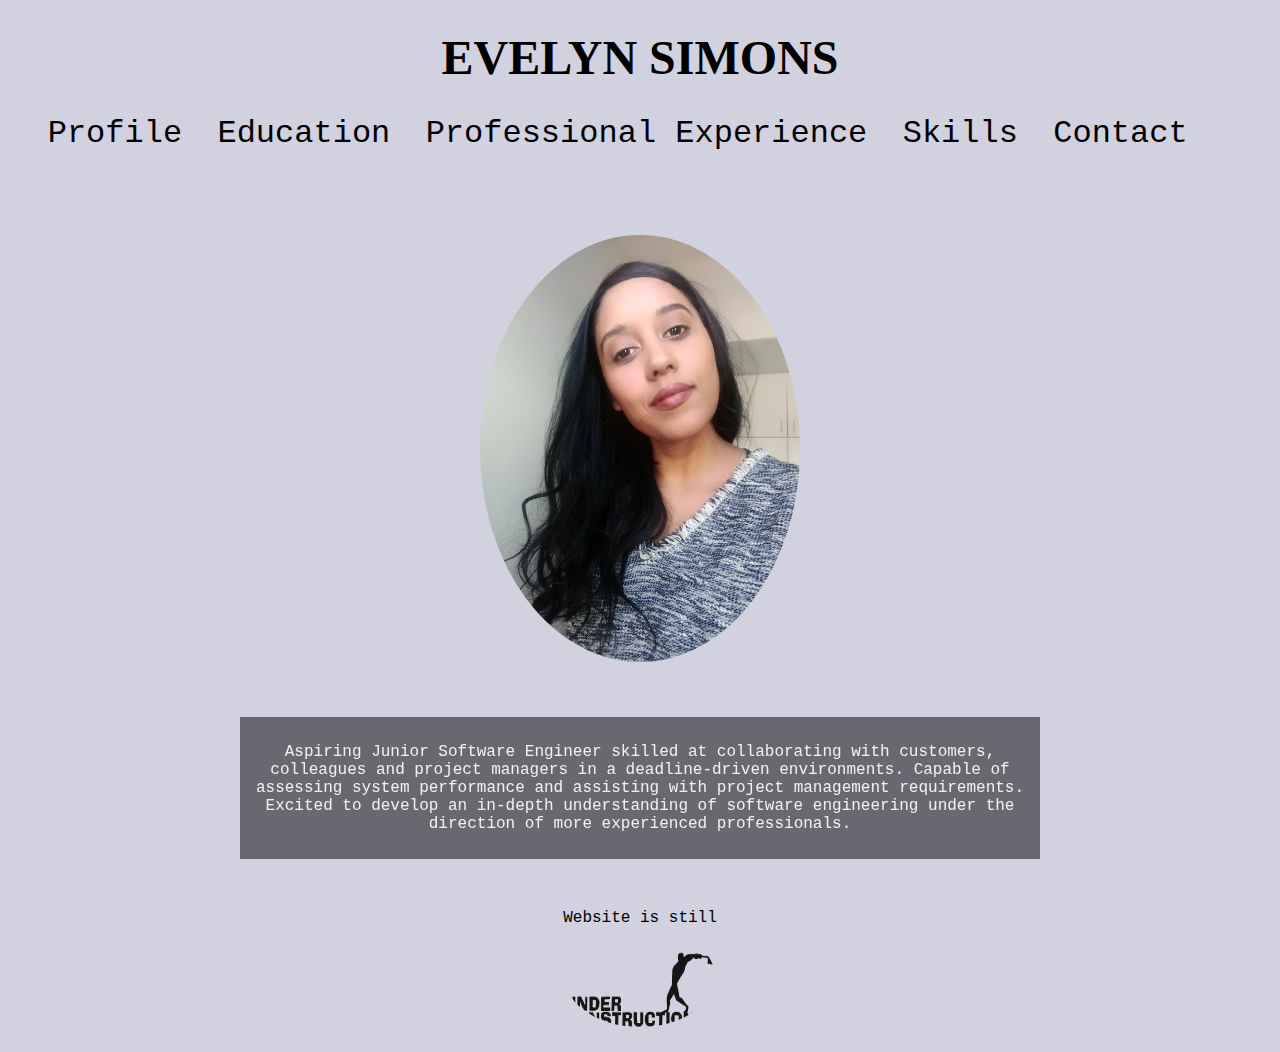
<file: index.html>
<!DOCTYPE html>
<html>
<head>
	<title>
  My Website
  </title>
  <body>
    <header>

    <!--background picture-->
    	<style>
    	body {

      background:url(https://coolbackgrounds.io/images/backgrounds/index/sea-edge-79ab30e2.png);
      background-repeat: no-repeat;
      background-attachment: fixed;
      background-size: cover;
		}

			</style>

	<link href="https://fonts.googleapis.com/css?family=Roboto&display=swap" rel="stylesheet">
	<link rel="stylesheet" type="text/css" href="html.css">
</head>
<body>

<div class="title-wrapper">
	<h1 class="title"> Evelyn Simons</h1>


</div>
<div class="menu">
	<div class="menu-item"><a href="index.html" class="menu-link">Profile</a></div>
	<div class="menu-item"><a href="education.html" class="menu-link">Education</a></div>
	<div class="menu-item"><a href="professional.html" class="menu-link">Professional Experience</a></div>
	<div class="menu-item"><a href="skills.html" class="menu-link">Skills</a></div>
	<div class="menu-item"><a href="contact.html" class="menu-link">Contact</a></div>

<p>&nbsp;&nbsp;</p>

</div>
<div class="container">
	<p>&nbsp;&nbsp;</p>
  <img src="me.jpg" alt="web" style="width:40%;">
<p>&nbsp;&nbsp;</p>
  <div class="content">

		<p>

			Aspiring Junior Software Engineer skilled at collaborating with customers, colleagues
			and project managers in a deadline-driven environments. Capable of assessing system
			performance and assisting with project management requirements.
			Excited to develop an in-depth understanding of software engineering under the direction
			of more experienced professionals.

	</p>


  </div>
</div>


<footer>
<div class="square"></div>
<p>&nbsp;&nbsp;</p>
		<center>Website is still<br><img src="cons.gif" style="width:150px;height:100px;border:0;"border=0></center>
</footer>
  </body>
  </html>
</file>
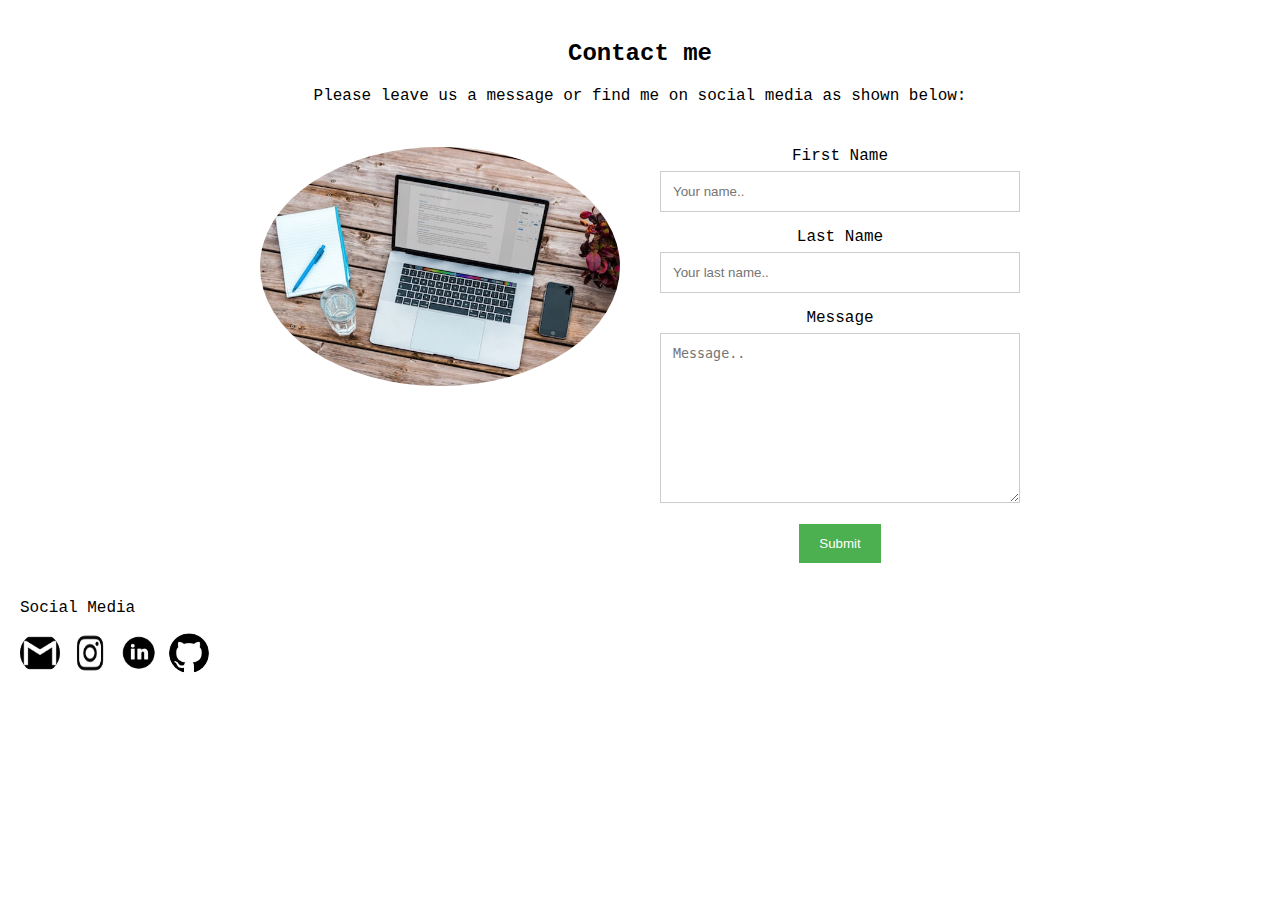
<file: contact.html>
<!DOCTYPE html>
<html>
<head>

	<link href="https://fonts.googleapis.com/css?family=Roboto&display=swap" rel="stylesheet">
	<link rel="stylesheet" type="text/css" href="html.css">

</head>
<style>

body {

background:url(https://coolbackgrounds.io/images/backgrounds/index/sea-edge-79ab30e2.png);
background-repeat: no-repeat;
background-attachment: fixed;
background-size: cover;

</style>

<div class="container">
  <div style="text-align:center">
    <h2>Contact me</h2>
    <p>Please leave us a message or find me on social media as shown below:</p>
  </div>
  <div class="row">
    <div class="column">
      <img src="pics.jpg" style="width:100%">
    </div>
    <div class="column">

<form action="mailto:msevesimons@gmail.com" method="post" enctype="text/plain">
        <label for="fname">First Name</label>
        <input type="text" id="fname" name="Name" placeholder="Your name..">
        <label for="lname">Last Name</label>
        <input type="text" id="lname" name="Surname" placeholder="Your last name..">
        <label for="message">Message</label>
        <textarea id="message" name="Message" placeholder="Message.." style="height:170px"></textarea>
        <input type="submit" value="Submit">
      </form>
    </div>
  </div>
</div>

<!-- Social Media links -->

<p> Social Media </p>
  <a href ="mailto:msevesimons@gmail.com"><img src="gmail.png" style="width:40px;height:40px;border:0;"></a>
  <a target = "Instagram" href ="https://www.instagram.com/mseve23/?hl"><img src="insta.png" style="width:40px;height:40px;border:0;"></a>
  <a target = "LinkedIn" href ="https://www.linkedin.com/in/evelyn-simons-6895b4174"><img src="linkedin.png" style="width:40px;height:40px;border:0;"></a>
  <a target = "GitHub" href ="https://github.com/MsEve23"><img src="github.png" style="width:40px;height:40px;border:0;"></a>
</file>
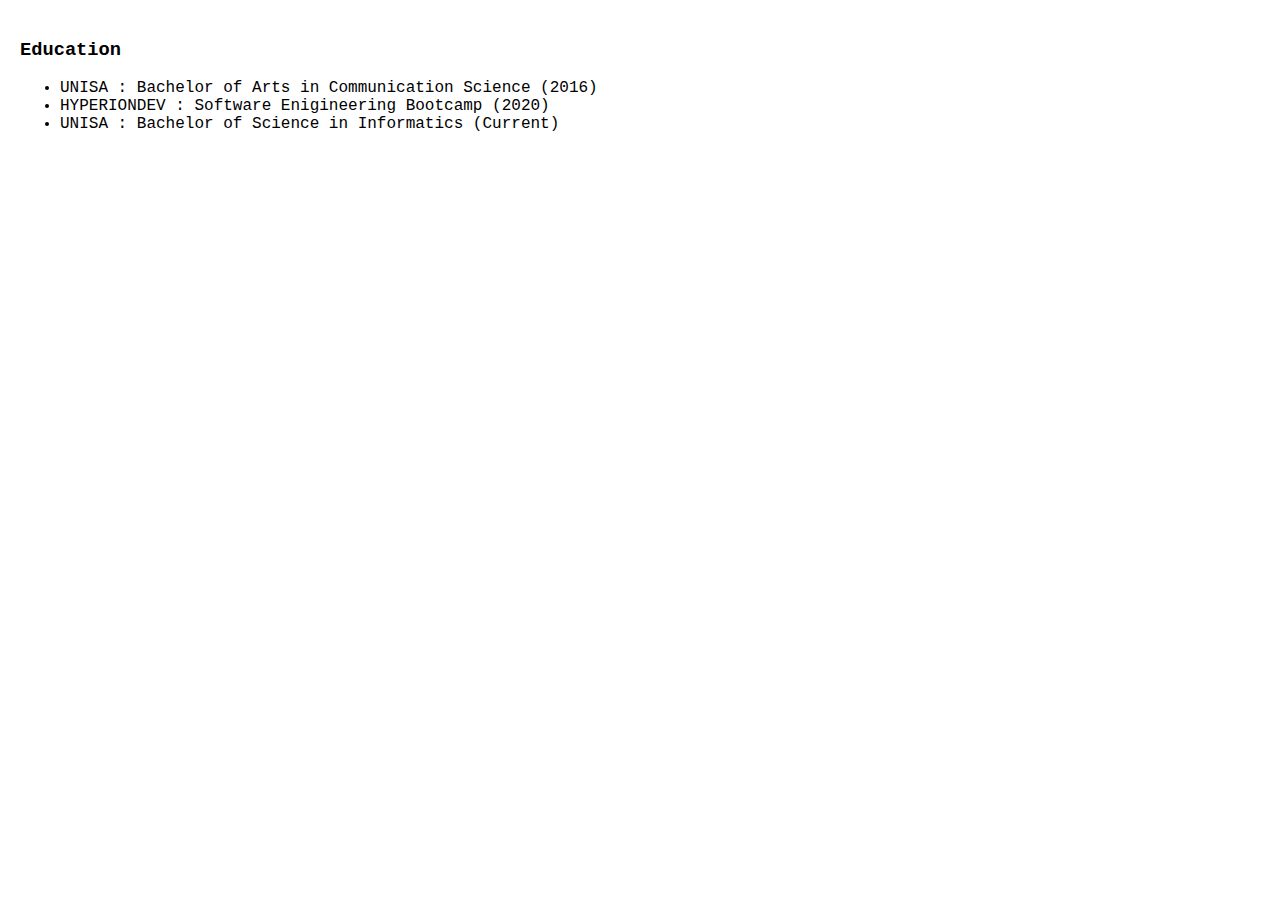
<file: education.html>
<!DOCTYPE html>
<html>
<head>

	<link href="https://fonts.googleapis.com/css?family=Roboto&display=swap" rel="stylesheet">
	<link rel="stylesheet" type="text/css" href="html.css">
</head>

<style>
body {

background:url(https://coolbackgrounds.io/images/backgrounds/index/sea-edge-79ab30e2.png);
background-repeat: no-repeat;
background-attachment: fixed;
background-size: cover;
}
</style>
    <!-- Education code -->

     <html>
    <title>
    Education
    </title>
    <body>
    <h3>Education</h3>
    <ul>

      <li>UNISA : Bachelor of Arts in Communication Science (2016) </li>
      <li>HYPERIONDEV : Software Enigineering Bootcamp (2020)</li>
      <li>UNISA : Bachelor of Science in Informatics (Current)</li>



    </ul>


    </body>
    </html>
</file>
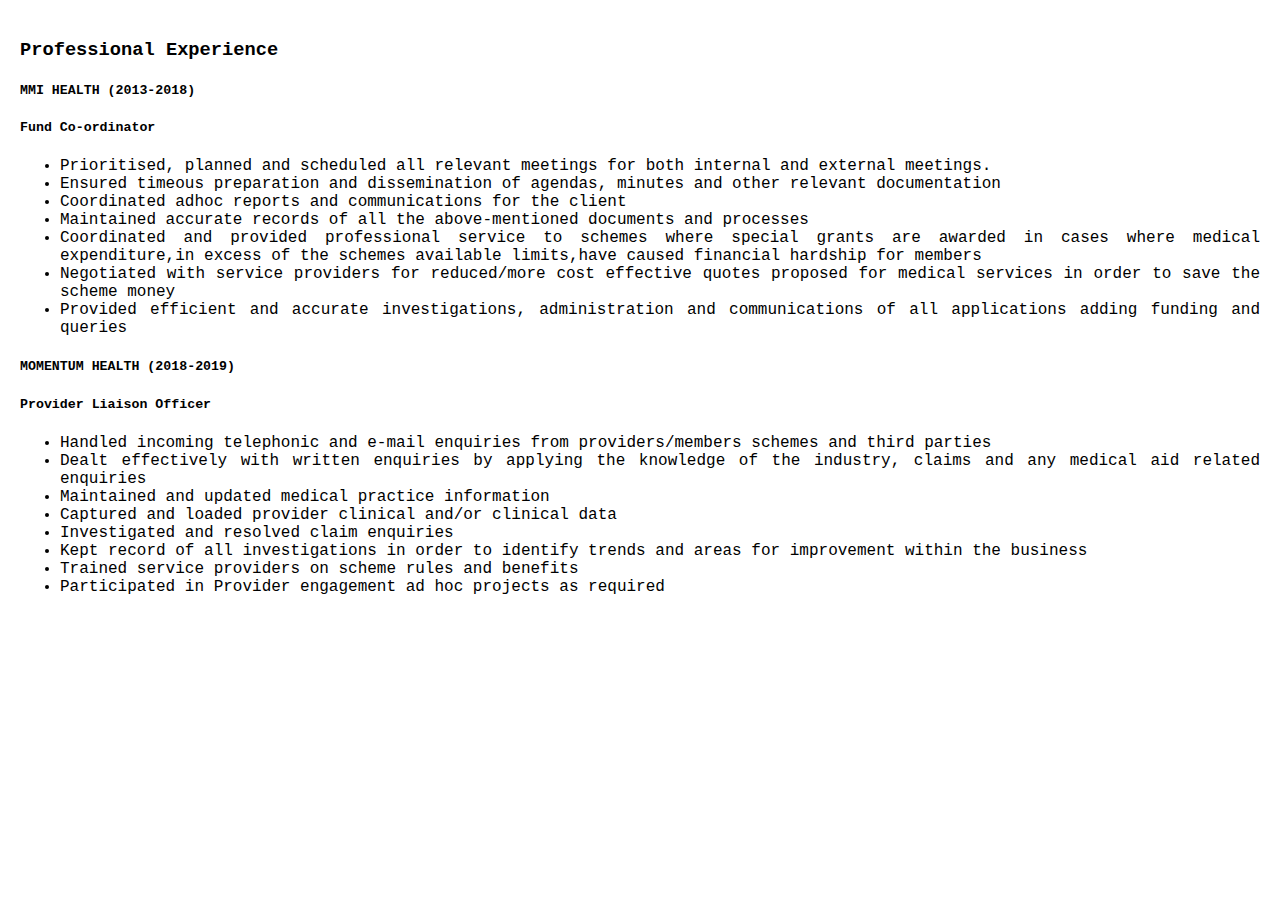
<file: professional.html>
<!DOCTYPE html>
<html>
<head>

	<link href="https://fonts.googleapis.com/css?family=Roboto&display=swap" rel="stylesheet">
	<link rel="stylesheet" type="text/css" href="html.css">
</head>

<style>
body {

background:url(https://coolbackgrounds.io/images/backgrounds/index/sea-edge-79ab30e2.png);
background-repeat: no-repeat;
background-attachment: fixed;
background-size: cover;
}
</style>
    <!-- Professional experience-->
    <html>
    <title>
    Professional Experience
    </title>
    <body>
    <h3>Professional Experience</h3>
    <h5>MMI HEALTH (2013-2018)</h5>
    <h5>Fund Co-ordinator</h5>
    <ul>

      <li>Prioritised, planned and scheduled all relevant meetings for both internal and external meetings.</li>
      <li>Ensured timeous preparation and dissemination of agendas, minutes and other relevant documentation </li>
      <li>Coordinated adhoc reports and communications for the client</li>
      <li>Maintained accurate records of all the above-mentioned documents and processes</li>
      <li>Coordinated and provided professional service to schemes where special grants are awarded in cases where medical
        expenditure,in excess of the schemes available limits,have caused financial hardship for members</li>
      <li>Negotiated with service providers for reduced/more cost effective quotes proposed for medical services in order
      to save the scheme money</li>
      <li>Provided efficient and accurate investigations, administration and communications of all applications
      adding funding and queries</li>


    </ul>

    <h5>MOMENTUM HEALTH (2018-2019)</h5>
    <h5>Provider Liaison Officer</h5>
    <ul>
      <li>Handled incoming telephonic and e-mail enquiries from providers/members schemes
      and third parties</li>
      <li>Dealt effectively with written enquiries by applying the knowledge of the industry,
      claims and any medical aid related enquiries</li>
      <li>Maintained and updated medical practice information</li>
      <li>Captured and loaded provider clinical and/or clinical data</li>
      <li>Investigated and resolved claim enquiries</li>
      <li>Kept record of all investigations in order to identify trends and areas for improvement
      within the business</li>
      <li>Trained service providers on scheme rules and benefits</li>
      <li>Participated in Provider engagement ad hoc projects as required</li>


    </ul>
    </body>
    </html>
</file>
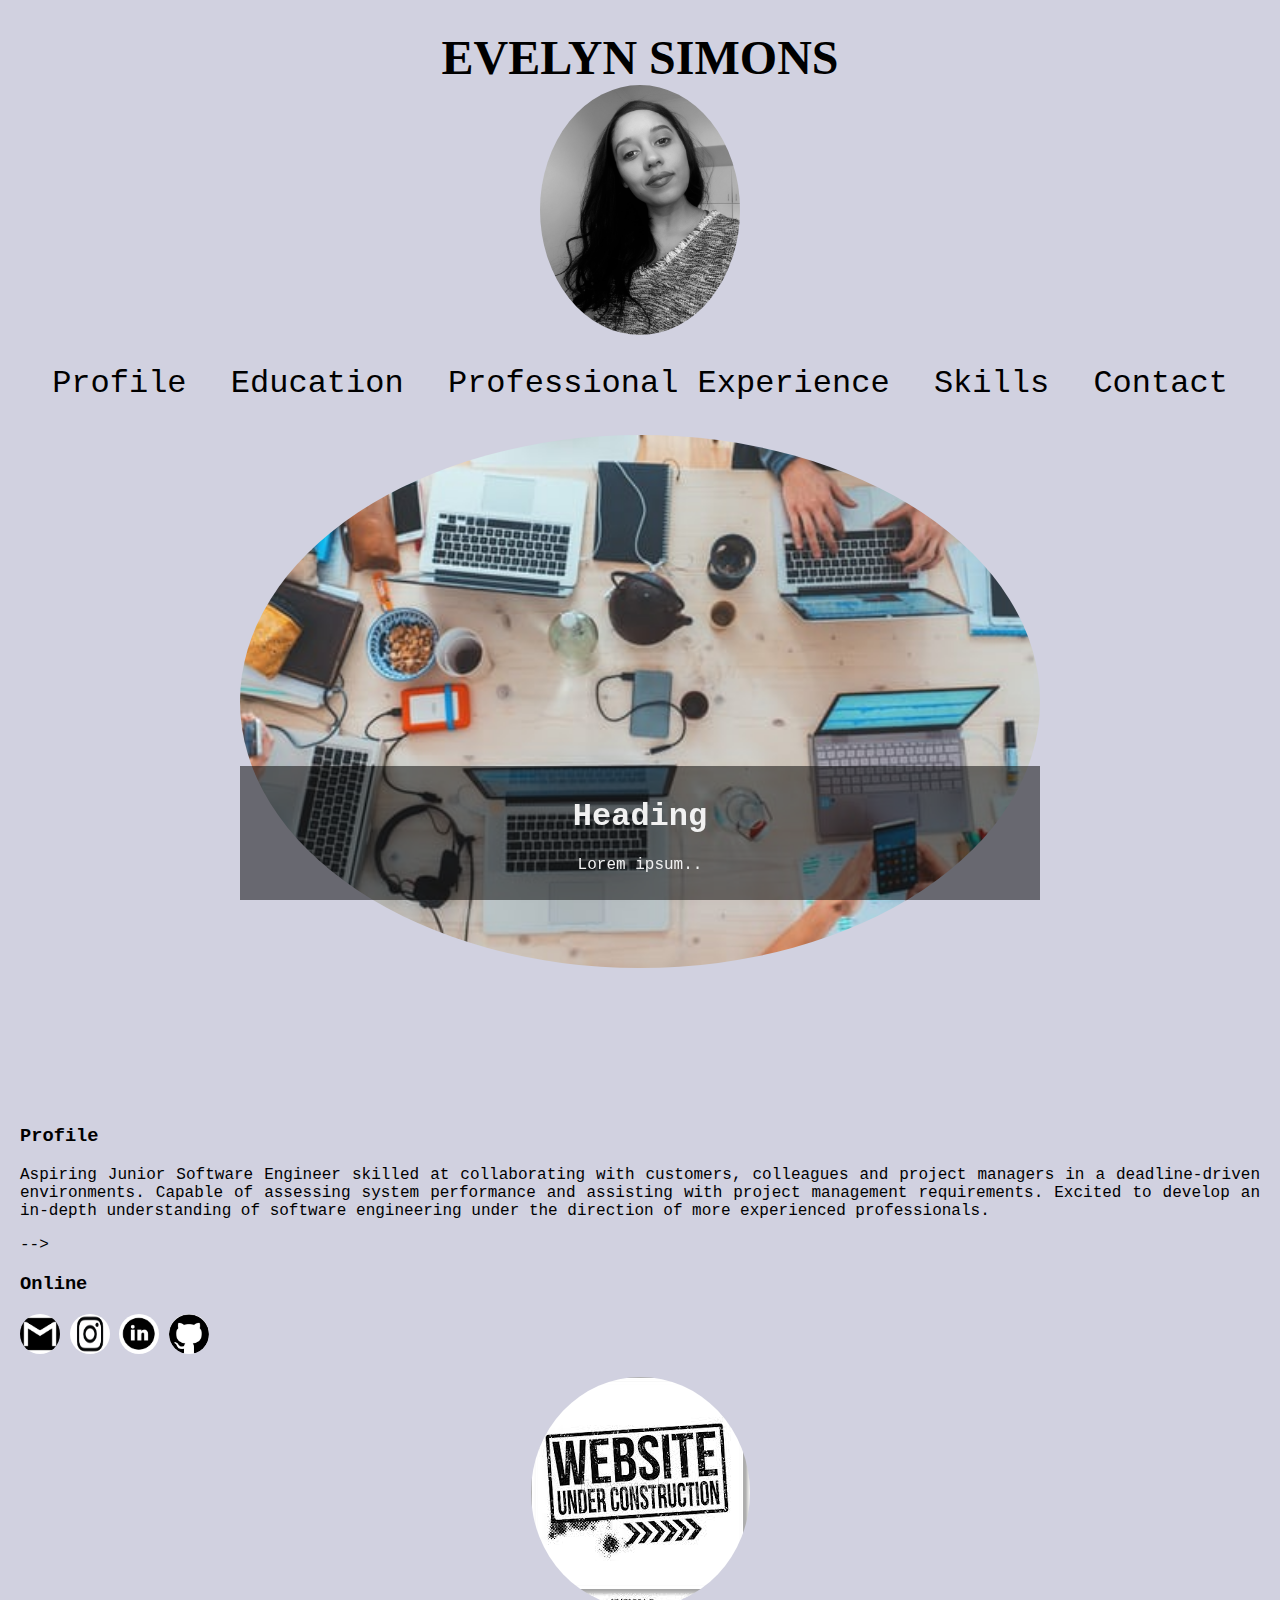
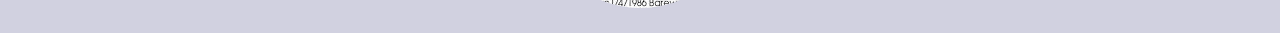
<file: profile.html>
<!DOCTYPE html>
<html>
<head>
	<link href="https://fonts.googleapis.com/css?family=Roboto&display=swap" rel="stylesheet">
	<link rel="stylesheet" type="text/css" href="html.css">
</head>
<body>

<div class="title-wrapper">
	<h1 class="title">Evelyn Simons</h1>
	<img src ="profile.jpg"style="width:200px;height:250px;border:0;" alt="Evelyn" class="center">
</div>
<div class="menu">
	<div class="menu-item"><a href="profile.html" class="menu-link">Profile</a></div>
	<div class="menu-item"><a href="#" class="menu-link">Education</a></div>
	<div class="menu-item"><a href="#" class="menu-link">Professional Experience</a></div>
	<div class="menu-item"><a href="#" class="menu-link">Skills</a></div>
	<div class="menu-item"><a href="#" class="menu-link">Contact</a></div>


<!-- <img src="https://cdn.pixabay.com/photo/2018/09/27/09/22/web-3706563__340.jpg" class="image"> -->
</div>
<div class="container">
  <img src="pic.jpeg" alt="web" style="width:100%;">
  <div class="content">
    <h1>Heading</h1>
    <p>Lorem ipsum..</p>
  </div>
</div>
<!-- <img src ="profile.jpg"style="width:200px;height:200px;border:0;" alt="Evelyn" class="center"> -->

   <title>Profile</title>
  <body>
  <h3>Profile</h3>
  <p>
    Aspiring Junior Software Engineer skilled at collaborating with customers, colleagues
    and project managers in a deadline-driven environments. Capable of assessing system
    performance and assisting with project management requirements.
    Excited to develop an in-depth understanding of software engineering under the direction
    of more experienced professionals.
</p> -->

<h3>Online</h3>

		<a href ="mailto:msevesimons@gmail.com"><img src="gmail.png" style="width:40px;height:40px;border:0;"></a>
		<a target = "Instagram" href ="https://www.instagram.com/mseve23/?hl"><img src="insta.png" style="width:40px;height:40px;border:0;"></a>
		<a target = "LinkedIn" href ="https://www.linkedin.com/in/evelyn-simons-6895b4174"><img src="linkedin.png" style="width:40px;height:40px;border:0;"></a>
		<a target = "GitHub" href ="https://github.com/MsEve23"><img src="github.png" style="width:40px;height:40px;border:0;"></a>
<footer>

		<center><br><img src="construction.jpeg" border=0></center>
</footer>
  </body>
  </html>
</file>
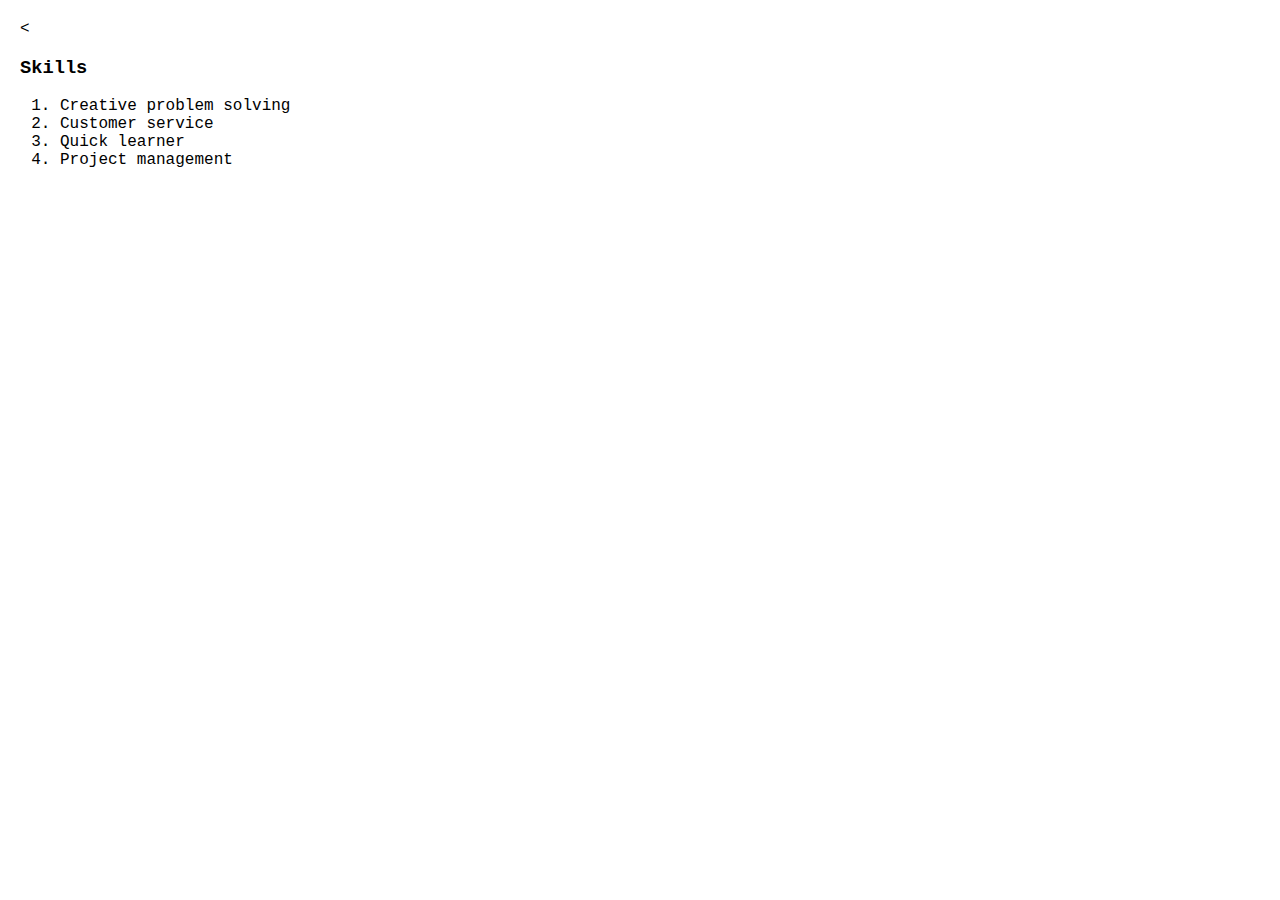
<file: skills.html>
<!DOCTYPE html>
<html>
<head>

	<link href="https://fonts.googleapis.com/css?family=Roboto&display=swap" rel="stylesheet">
	<link rel="stylesheet" type="text/css" href="html.css">

</head>
<style>
body {

background:url(https://coolbackgrounds.io/images/backgrounds/index/sea-edge-79ab30e2.png);
background-repeat: no-repeat;
background-attachment: fixed;
background-size: cover;
}
</style>
<
    <!-- Skills code -->

    <html>
    <title>
    Skills
    </title>
    <body>

    <h3>Skills</h3>
    <ol>
      <li>Creative problem solving </li>
      <li>Customer service</li>
      <li>Quick learner</li>
      <li>Project management</li>

    </ol>
    </body>
    </html>
</file>
<file: html.css>
body {
	margin: 0;
	padding: 0;
  background-color: #d1d1e0;
	text-align: justify;
	font-family: "Courier New", Courier,cursive;
	padding: 20px;

}
img {
  border-radius: 50%;
}


.menu {
	margin: 0;
	width: 100%;
	padding: 10px;
	background: #993300;
	background:url(https://coolbackgrounds.io/images/backgrounds/index/sea-edge-79ab30e2.png);
	background-repeat: no-repeat;
	background-attachment: fixed;
	background-size: cover;
	min-height: 10vh;
	display: flex;
	flex-direction: row;
	justify-content: space-around;
	align-content: center;
	border-bottom: 3px solid #d1d1e0;
	flex-wrap: wrap;
}

.menu-link {
	text-decoration: none;
	font-size: 2em;
	/* text-transform: uppercase; */
	font-weight: 300;
	font-family: "Courier New", Courier,cursive;
	color: black;

    transition: all 1s ease-out;
}

.menu-item {
	height: 3em;
	align-self: center;
	margin: 5px;
}

.title-wrapper {
	margin: 0;
	padding: 10px;
}

.title {
	margin: 0;
	width: 100%;
	font-weight: 1200;
	font-family: Courier sans-serif;
	color: black;
	text-transform: uppercase;
	font-size: 3em;
	font-style: bold;
	text-align: center;

    transition: color 1s ease-out;
}
div {
    text-align:center;
}

.image {
	width: 100%;

}

.title:hover {
    color: #d1d1e0;
}

.menu-link:hover {
    color: #ffffff;
    font-size: 3.5em;
}
.center {
  display: block;
  margin-left: auto;
  margin-right: auto;
  width: 50%;
}

.container {
  position: relative;
  max-width: 800px; /* Maximum width */
  margin: 0 auto; /* Center it */
}

.container .content {
  position: sticky; /* Position the background text */
  bottom: 0; /* At the bottom. Use top:0 to append it to the top */
  background: rgb(0, 0); /* Fallback color */
  background: rgba(0, 0, 0, 0.5); /* Black background with 0.5 opacity */
  color: #f1f1f1; /* Grey text */
  width: 100%; /* Full width */
  padding: 10px; /* Some padding */
}
color: black;
}

/* Create two columns/boxes that floats next to each other */
nav {
float: left;
width: 20%;
height: 1500px;
background: #d1d1e0;
padding: 20px;
}
.footer {
  text-align: center;
  padding: 10px;
}



/* Responsive layout - makes the two columns/boxes stack on top of each other instead of next to each other, on small screens */
@media (max-width: 600px) {
  nav, article {
    width: 100%;
    height: auto;
  }
}
* {
	box-sizing: border-box;
}

/* Style inputs */
input[type=text], select, textarea {
	width: 100%;
	padding: 12px;
	border: 1px solid #ccc;
	margin-top: 6px;
	margin-bottom: 16px;
	resize: vertical;
}

input[type=submit] {
	background-color: #4CAF50;
	color: white;
	padding: 12px 20px;
	border: none;
	cursor: pointer;
}

input[type=submit]:hover {
	background-color: #45a049;
}

/* Style the container/contact section */
/* .container {
	border-radius: 5px;
	background:url(https://coolbackgrounds.io/images/backgrounds/index/sea-edge-79ab30e2.png);
	padding: 10px;
} */

/* Create two columns that float next to eachother */
.column {
	float: left;
	width: 50%;
	margin-top: 6px;
	padding: 20px;
}

/* Clear floats after the columns */
.row:after {
	content: "";
	display: table;
	clear: both;
}

/* Responsive layout - when the screen is less than 600px wide, make the two columns stack on top of each other instead of next to each other */
@media screen and (max-width: 600px) {
	.column, input[type=submit] {
		width: 100%;
		margin-top: 0;
	}
}
</file>
